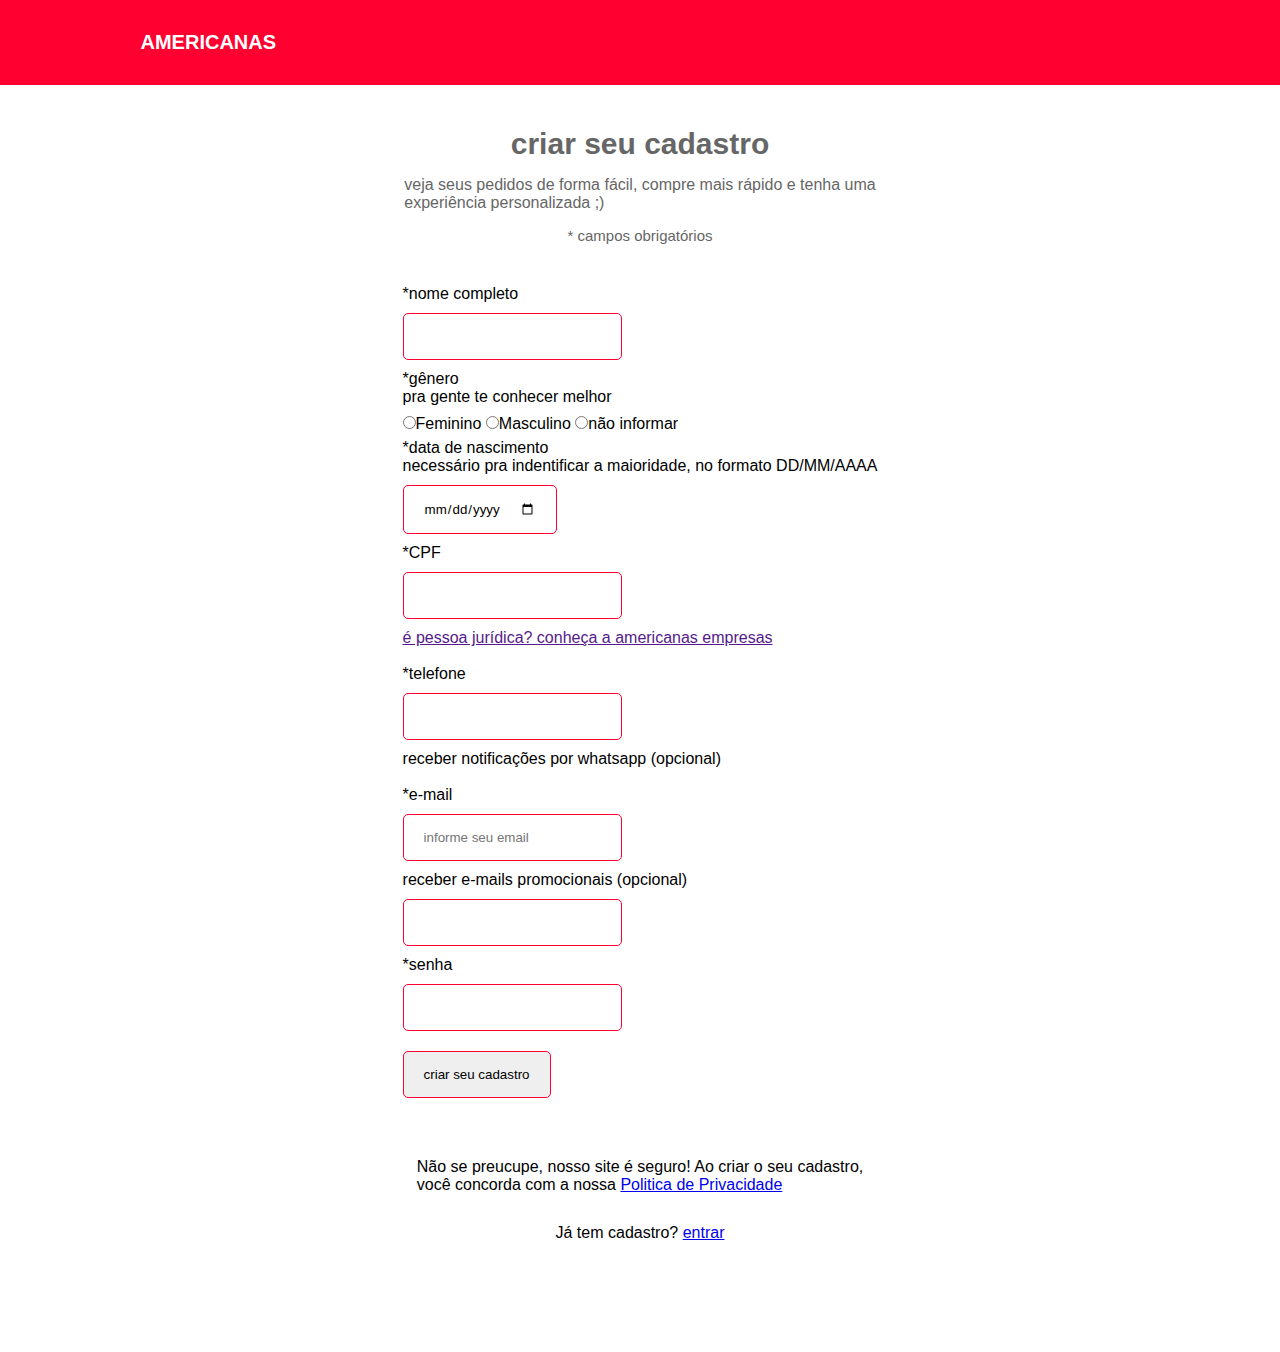
<file: index.html>
<!DOCTYPE html>
<html lang="en">
<head>
    <meta charset="UTF-8">
    <meta http-equiv="X-UA-Compatible" content="IE=edge">
    <meta name="viewport" content="width=device-width, initial-scale=1.0">

    <link rel="stylesheet" href="style.css">

    <title>Cadastro de Cliente</title>
</head>
<body>

    <header>
        <div class="logo">
            <p>AMERICANAS</p>
        </div>
    </header>

    <section id="cadastro">
        <h2>criar seu cadastro</h2>
        <p>veja seus pedidos de forma fácil, compre mais rápido e tenha uma <br> experiência personalizada ;)</p>
        <span>* campos obrigatórios</span>
    </section>

    <section id="formulario">
        <form action="" method="post">
            <label>*nome completo</label><br>
            <input type="text" name="nome" id="" required><br>

            <label>*gênero</label><br>
            <p>pra gente te conhecer melhor</p>
            <input type="radio">Feminino
            <input type="radio">Masculino
            <input type="radio">não informar <br>

            <label>*data de nascimento</label><br>
            <p>necessário pra indentificar a maioridade, no formato DD/MM/AAAA</p>
            <input type="date" name="date" id="" required><br>

            <label>*CPF</label><br>
            <input type="text" name="cpf" id="" required>
            <p><a href="">é pessoa jurídica? conheça a americanas empresas</a></p><br>

            <label>*telefone</label><br>
            <input type="tel" name="telefone" id="" required><br>
            <p>receber notificações por whatsapp (opcional)</p><br>

            <label>*e-mail</label><br>
            <input type="email" name="email" id="" placeholder="informe seu email" required><br>

            <label>receber e-mails promocionais (opcional)</label><br>
            <input type="text" name="promo" id="" required><br>

            <label>*senha</label><br>
            <input type="password" name="senha" id="" required><br>

            <input type="submit" value="criar seu cadastro">
        </form>
    </section>

    <section id="rodape">
        <p>Não se preucupe, nosso site é seguro! Ao criar o seu cadastro, <br> você concorda com a nossa <a href="politica_privacidade.html">Politica de Privacidade</a></p>
        
        <p>Já tem cadastro? <a href="login.html" target="_blank">entrar</a></p>
    
    </section>

</body>
</html>
</file>
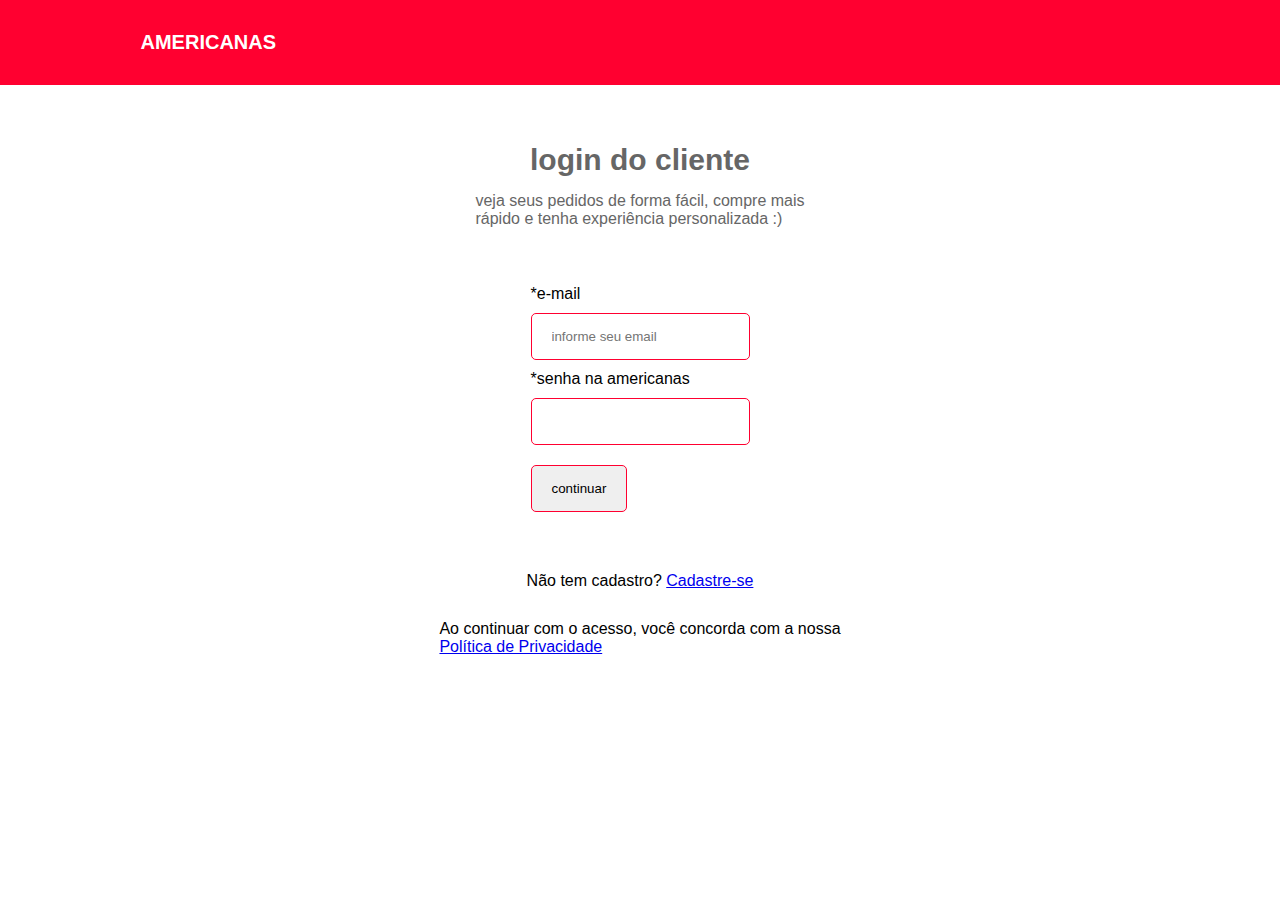
<file: login.html>
<!DOCTYPE html>
<html lang="en">
<head>
    <meta charset="UTF-8">
    <meta http-equiv="X-UA-Compatible" content="IE=edge">
    <meta name="viewport" content="width=device-width, initial-scale=1.0">
    <link rel="stylesheet" href="style.css">
    <title>Login</title>
</head>
<body>
    <header>
        <div class="logo">
            <p>AMERICANAS</p>
        </div>
    </header>

    <section id="cadastro">
        <h2>login do cliente</h2>
        <p>veja seus pedidos de forma fácil, compre mais <br> rápido e tenha experiência personalizada :)</p>
    </section>

    <section id="formulario">
        <form action="login.html" method="post">
            
            <label>*e-mail</label><br>
            <input type="email" name="email" id="" placeholder="informe seu email" required><br>

            <label>*senha na americanas</label><br>
            <input type="password" name="senha" id="" required><br>

            <input type="submit" value="continuar">
        </form>
    </section>

    <section id="rodape">
        <p>Não tem cadastro? <a href="index.html">Cadastre-se</a></p>
        
        <p>Ao continuar com o acesso, você concorda com a nossa <br> <a href="politica_privacidade.html" target="_blank">Política de Privacidade</a></p>
    
    </section>


</body>
</html>
</file>
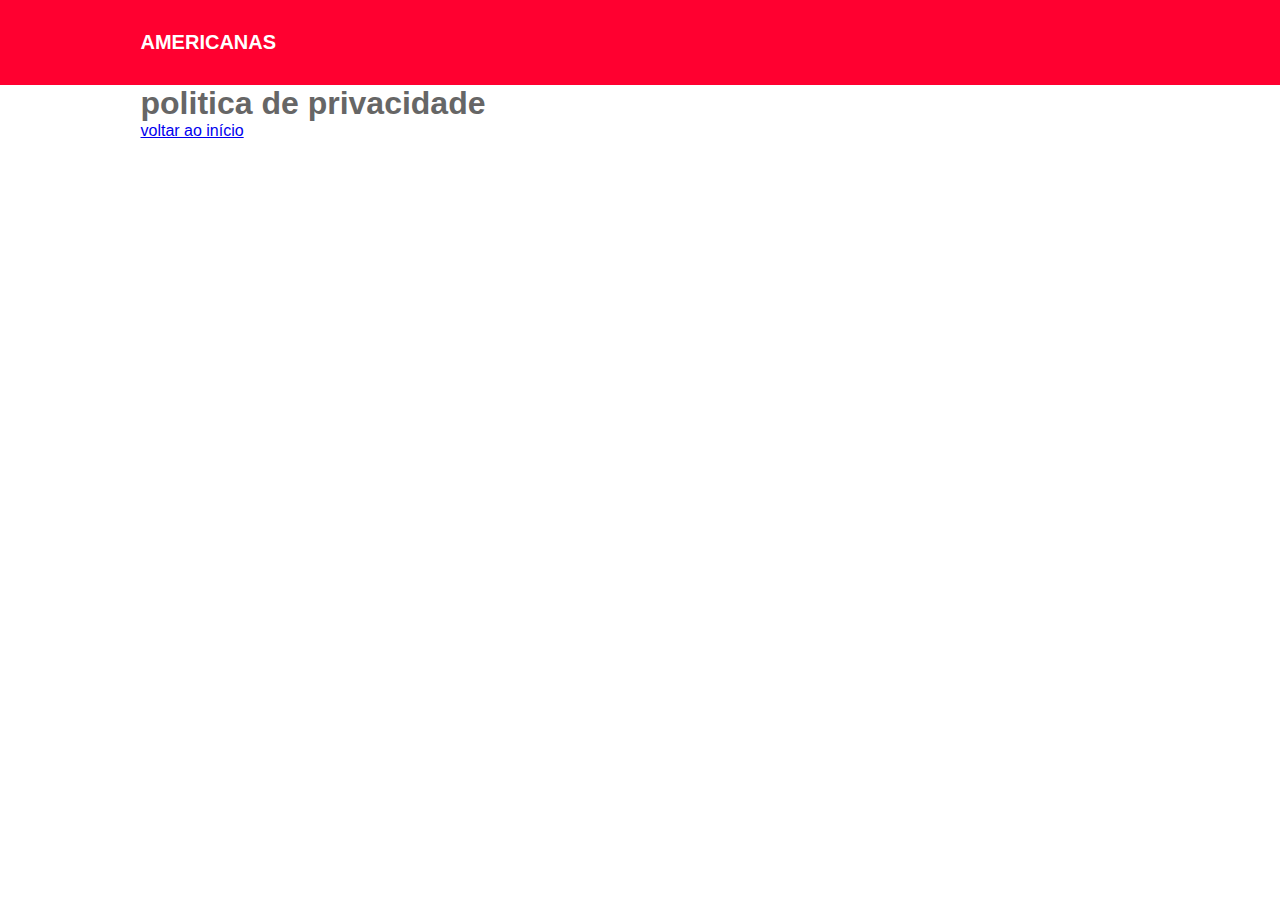
<file: politica_privacidade.html>
<!DOCTYPE html>
<html lang="en">
<head>
    <meta charset="UTF-8">
    <meta http-equiv="X-UA-Compatible" content="IE=edge">
    <meta name="viewport" content="width=device-width, initial-scale=1.0">
    <title>Política de Privacidade</title>
    <link rel="stylesheet" href="style.css">
</head>
<body>
    <header>
        <div class="logo">
            <p>AMERICANAS</p>
        </div>
    </header>

    <section id="privacidade">
        <h1>politica de privacidade</h1>

        <a href="index.html">voltar ao início</a>
    </section>

    
</body>
</html>
</file>
<file: style.css>
*{
    margin: 0;
    padding: 0;
    box-sizing: border-box;
    font-family: Arial, Helvetica, sans-serif;
}

header{
    height: 85px;
    background-color: #ff0030;
    align-items: center;
    display: flex;
}

.logo{
    width: 999px;
    margin: 0 auto;
}

.logo p{
    color: #fff;
    font-weight: bold;
    font-size: 20px;
    cursor: pointer;
}
    
#cadastro{
    justify-content: center;
    display: flex;
    flex-direction: column;
    align-items: center;
    height: 200px;
    color: #666666;
}

#cadastro h2{
    font-size: 30px;
    margin-bottom: 15px;
    font-weight: bold;
}

#cadastro span{
   margin-top: 15px;
   font-size: 15px;
}

#formulario{
    display: flex;
    flex-direction: column;
    align-items: center;
    height: auto;
}

#formulario form {
    margin-bottom: 50px;
}

#formulario form input{
    margin: 10px 0px;
    border-radius: 5px;
    padding: 15px 20px;
    border: 1px solid #ff0030;
}



#rodape{
    display: flex;
    flex-direction: column;
    align-items: center;
    margin-bottom: 80px;
}

#rodape p{
    margin-bottom: 30px;
}

#privacidade{
    width: 999px;
    margin: 0 auto;
    color: #666666;
}
</file>
